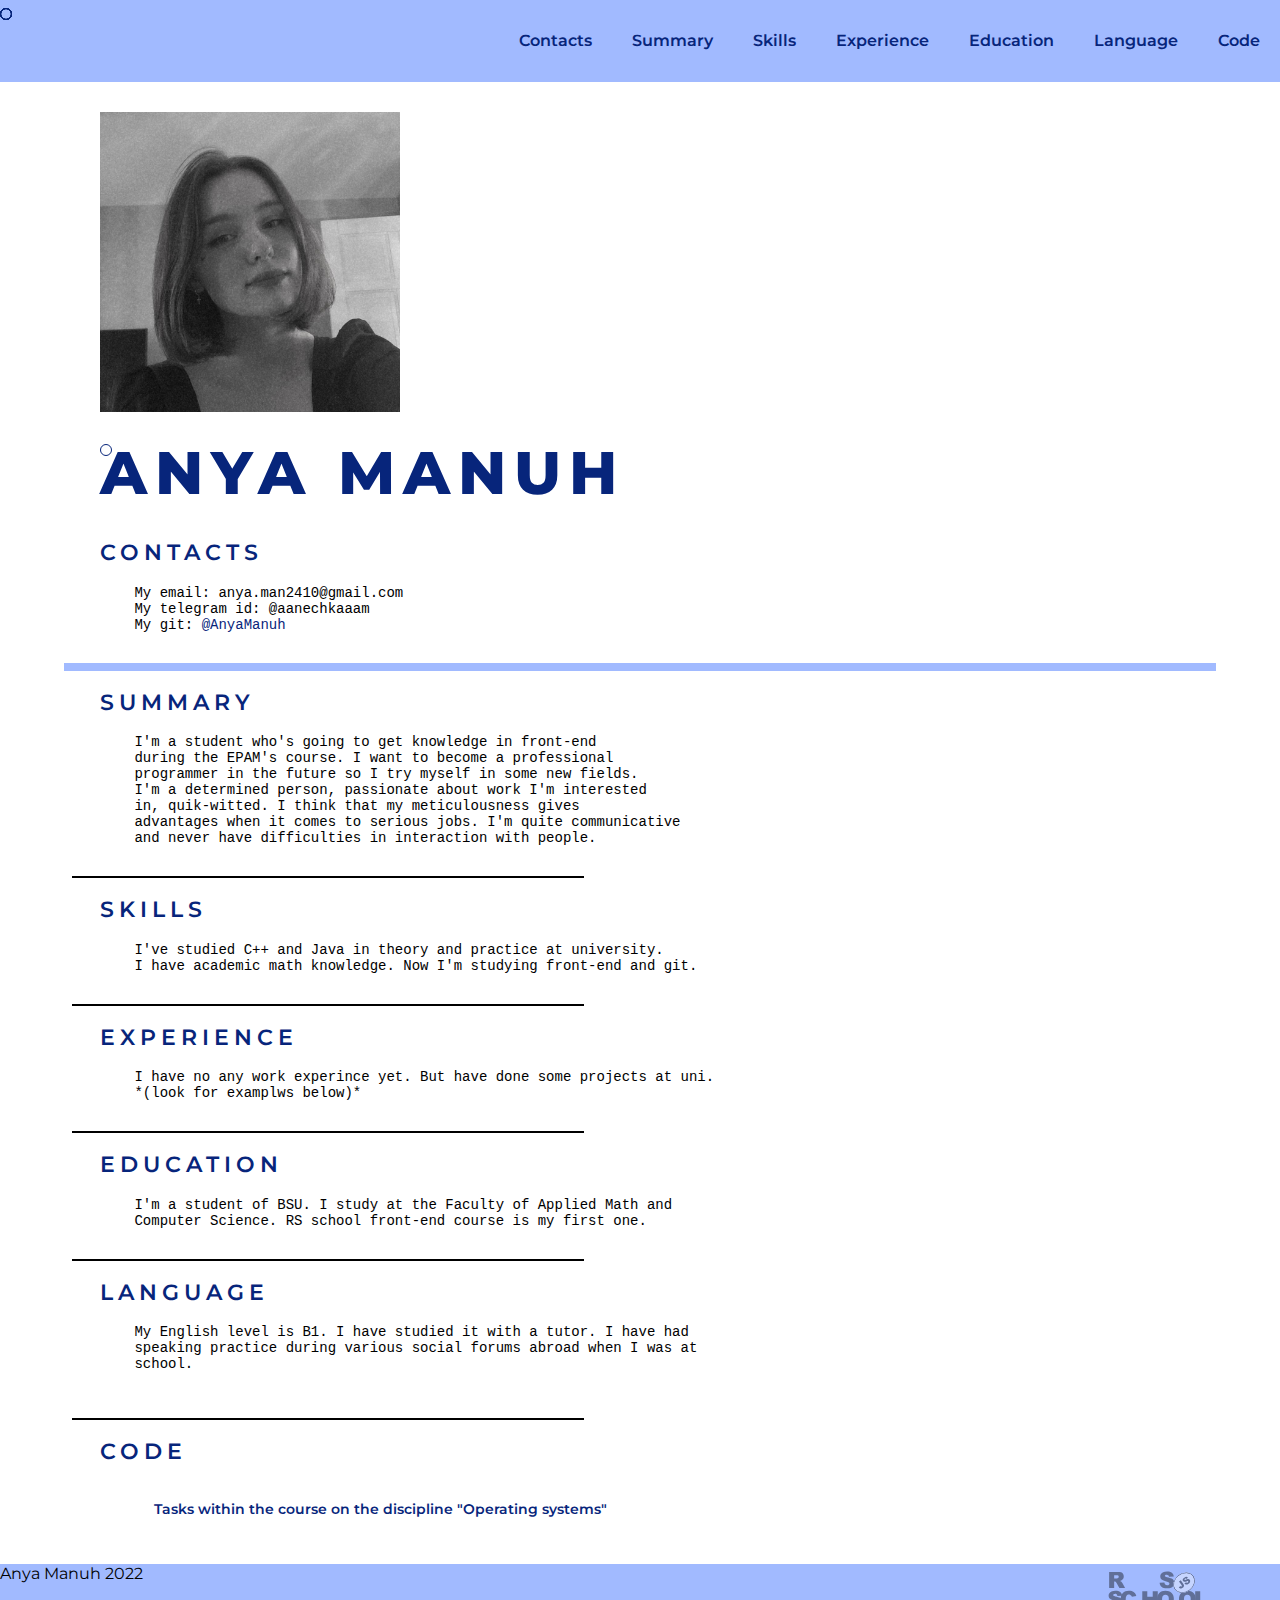
<file: rsschool-cv/index.html>
<!DOCTYPE html>
<html lang="en">
<head>
    <meta charset="UTF-8">
    <meta http-equiv="X-UA-Compatible" content="IE=edge">
    <meta name="viewport" content="width=device-width, initial-scale=1.0">
    <title>cv</title>
    <link rel="stylesheet" href="style.css">
    <link rel="icon" href="assets/cv.ico">
    <link href="https://fonts.googleapis.com/css2?family=Montserrat:wght@200&display=swap" rel="stylesheet"> 
</head>
<body>

    <header class="header">
        <div class="container"></div>
        <nav class="nav">
            <ul class="nav-list">
              <li class="nav-item"><a href="#contacts" class="nav-link">Contacts</a></li>
              <li class="nav-item"><a href="#summary" class="nav-link">Summary</a></li>
              <li class="nav-item"><a href="#skills" class="nav-link">Skills</a></li>
              <li class="nav-item"><a href="#experience" class="nav-link">Experience</a></li>
              <li class="nav-item"><a href="#education" class="nav-link">Education</a></li>
              <li class="nav-item"><a href="#language" class="nav-link">Language</a></li>
              <li class="nav-item"><a href="#code" class="nav-link">Code</a></li>
            </ul>
          </nav>
    </header>

    <main class="main" class ="main-container">

        <img id="myphoto" width ="300" height="300" src="assets/img/my_photo.jpg" alt="my photo">
        <div class="container"></div>

    
        <section class="section" id="profile">
         <h1 class="section-title" id="name">Anya Manuh</h1>
        </section>

        <section class="section" id="contacts">
            <h2 class="section-title">Contacts</h2>
            <p class="info">
                <pre>
                My email: anya.man2410@gmail.com
                My telegram id: @aanechkaaam
                My git: <a class="link" href="https://github.com/AnyaManuh">@AnyaManuh</a>
                </pre>  
             </p>
            </section>

            <hr width="90%" size="10px" color="#a1baff">

        <section class="section" id="summary">
         <h2 class="section-title">Summary</h2>
         <p class="info">
            <pre>
                I'm a student who's going to get knowledge in front-end 
                during the EPAM's course. I want to become a professional
                programmer in the future so I try myself in some new fields.
                I'm a determined person, passionate about work I'm interested 
                in, quik-witted. I think that my meticulousness gives 
                advantages when it comes to serious jobs. I'm quite communicative
                and never have difficulties in interaction with people.
         </pre>  
        </p>
        </section>

        <hr id ="line" align="left" width="40%" size="3px" color="black">

        <section class="section" id="skills">
         <h2 class="section-title">Skills</h2>
         <p class="info">
            <pre>
                I've studied C++ and Java in theory and practice at university.
                I have academic math knowledge. Now I'm studying front-end and git.
             </pre>  
         </p>
        </section>

        <hr id ="line" align="left" width="40%" size="3px" color="black">

        <section class="section" id="experience">
        <h2 class="section-title">Experience</h2>
         <p class="info">
            <pre>
                I have no any work experince yet. But have done some projects at uni.
                *(look for examplws below)*
            </pre>  
        </p>
        </section>

        <hr id ="line" align="left" width="40%" size="3px" color="black">

        <section class="section" id="education">
         <h2 class="section-title">Education</h2>
         <p class="info">
            <pre>
                I'm a student of BSU. I study at the Faculty of Applied Math and 
                Computer Science. RS school front-end course is my first one.
            </pre>  
        </p>
        </section>

        <hr id ="line" align="left" width="40%" size="3px" color="black">

        <section class="section" id="language">
            <h2 class="section-title">Language</h2>
            <p class="info">
                <pre>
                My English level is B1. I have studied it with a tutor. I have had
                speaking practice during various social forums abroad when I was at 
                school.
    
                </pre>  
            </p>
            </section>

            <hr id ="line" align="left" width="40%" size="3px" color="black">

        <section class="section" id="code">
            <h2 class="section-title">Code</h2>
            <p class="info">
                <pre>
                <a class="nav-link" href="https://github.com/AnyaManuh/OS-labs.git">Tasks within the course on the discipline "Operating systems"</a> 
            </pre>
        </section>


    </main>

    <footer class="footer">
        <div class="container"></div>
        <span id="createdby">Anya Manuh 2022</span>
        <img id="school-icon" width="100px" height="50px" src="assets/img/rs_school_js.svg" alt="rs_school">
    </footer>

</body>
</html>
</file>
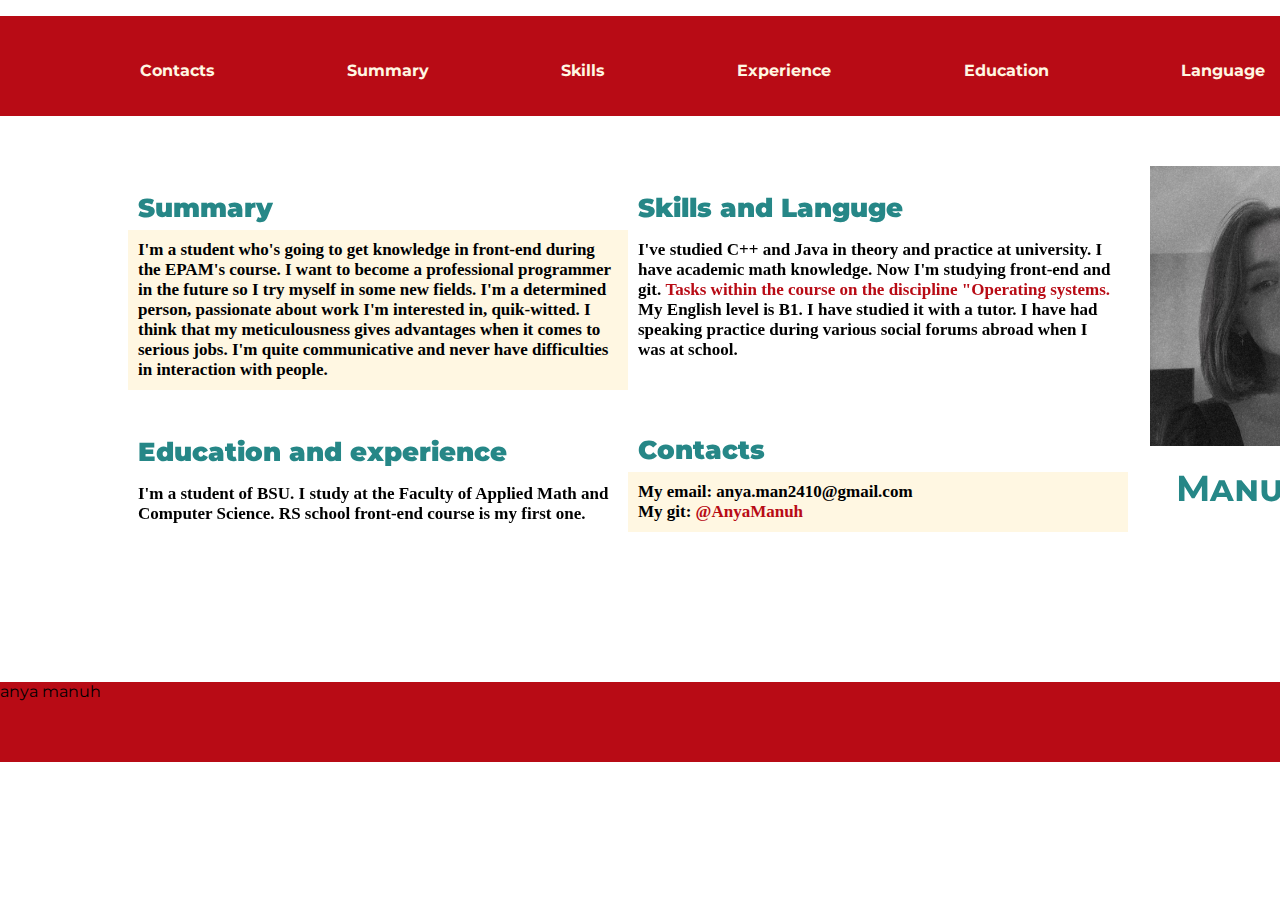
<file: mycv/mycv.html>
<!DOCTYPE html>
<html lang="en">

<head> 
    <meta charset="UTF-8">
    <meta http-equiv="X-UA-Compatible" content="IE=edge">
    <meta name="viewport" content="width=device-width, initial-scale=1.0">
    <title>cv</title>
    <link rel="stylesheet" href="cvcss.css">
    <link rel="icon" href="/assets/img/cv.ico" type="image/x-icon">
    <link href="https://fonts.googleapis.com/css2?family=Montserrat:wght@200&display=swap" rel="stylesheet">
</head>

<body>
    <header class="header">
        <div class="top">
            <nav class="nav">
                <ul class="nav-list">
                    <li>Contacts</li>
                    <li>Summary</li>
                    <li>Skills</li>
                    <li>Experience</li>
                    <li>Education</li>
                    <li>Language</li>
                    <li>Code</li>
                </ul>
            </nav>
        </div>
    </header>

    <main>
        <div class="info1">
            <p class="titles">Summary</p>
            <div>
                <p class="text" id="summary">
                    I'm a student who's going to get knowledge in front-end 
                    during the EPAM's course. I want to become a professional
                    programmer in the future so I try myself in some new fields.
                    I'm a determined person, passionate about work I'm interested 
                    in, quik-witted. I think that my meticulousness gives 
                    advantages when it comes to serious jobs. I'm quite communicative
                    and never have difficulties in interaction with people.
                 
                </p>      
            </div>
                <p class="titles">Education and experience</p>
            <div>
                <p class="text" id="exp&edu">
                    I'm a student of <b class="bold">BSU</b>. I study at <b class="bold">the Faculty of Applied Math and 
                    Computer Science</b>. 
                    RS school front-end course is my first one.
                </p>
            </div>
        </div>

        <div class="info2">
            <p class="titles">Skills and Languge</p>
            <div>
                <p class="text" id="sk&ln">
                    I've studied <b class="bold">C++ and Java in theory and practice</b> at university.
                    I have academic math knowledge. Now I'm studying front-end and git.
                    <a class="link" href="https://github.com/AnyaManuh/OS-labs.git">Tasks within the course on the discipline "Operating systems.</a>
                        <br>
                    <b class="bold">My English level is B1</b>. I have studied it with a tutor. I have had
                    speaking practice during various social forums abroad when I was at 
                    school.

                </p>
            </div>
            <div id="contacts">
                <p class="titles" id="bold">Contacts</p>
                <div class="text" id="contactinfo">
                    <div>My email: anya.man2410@gmail.com</div>
                    <div>My git: <a class="link" href="https://github.com/AnyaManuh">@AnyaManuh</a></div>
                </div>
            </div>
            
        </div>

        <div class="info3">
            <img id="myphoto" width ="280" height="280" src="assets/img/my_photo.jpg" alt="my photo">
            <p class="name">Manuh Anna</p>
        </div>
    </main>

    <footer>
       <p>anya manuh</p>
    </footer>
</body>

</html>
</file>
<file: rsschool-cv/style.css>
*{
    box-sizing: border-box;
}

html {
    scroll-behavior: smooth; 
  }

body{
    font-family: 'Montserrat', Verdana, sans-serif;
    min-height: 100vh;
    margin: 0; 
    padding: 0;
    display: flex;
    flex-direction: column;
    justify-content: space-between;
}

header{
    background-color: #a1baff;
}

footer{
    background-color: #a1baff;
}



h2{
    font-size:36px;
}

.container{
    max-width: 1440px;
    margin: 0 auto;
    position:relative;
    left:300px;
}

.nav-list {
    display: flex;
    justify-content: flex-end;
    align-items: center;
    list-style: none;
  }

  .nav-link{
    cursor: pointer;
    padding: 0 20px;
    line-height: 50px;
    text-decoration: none;
    font-family: 'Montserrat', sans-serif;
    font-weight: 600;
    color:#07257b;

  }

  .nav-link:hover {
    color: #4a6ed1;
  }

  .link {
    text-decoration: none;
    color: #07257b;
    transition: color 0.5s;
  }
  
  .link:hover {
    color: #4a6ed1;
  }

  .section-item a {
    color: black;
    text-decoration: none;  
    transition: color 0.5s;
  }

  .section-title::before {
    content: "";
    position: absolute;
    top: 8px;
    left: 0px;
    width: 10px;
    height: 10px; 
    border: 1px solid #07257b;
    border-radius: 50%;
  }

  .section-title{
    margin-left: 100px;
  }

  .main-container {
    display: flex;
    flex-wrap: wrap;
    max-height: 1000px;
   
  }

  .section {
    width: 50%;
    font-size:14px;
  }

  @media (max-width: 768px) {
    .section {
      width: 100%;
    }
  }

  

  .section-title {
    font-size: 22px;
    font-weight: 600;
    text-transform: uppercase;
    letter-spacing: 5px;
    color: #07257b;
  }

  #name{
    font-size:60px;
    font-weight: 800;
    text-transform: uppercase;
    letter-spacing: 8px;
    color: #07257b;
    position: relative;
    top:10px;

  }


#myphoto{
   position:relative;
   top:30px;
   left:100px;
}

#line{
    position: relative;
    left:72px;
}

#school-icon{
    float:right;
    position: relative;
    right:72px;
    opacity: 0.4;
  
}

#createdby{
    line-height: 20px;
}
</file>
<file: mycv/cvcss.css>
*
{
    box-sizing: border-box;
}


body
{
    width:300%;
    height:200%;
    position:fixed;
    overflow:hidden;
    font-family: 'Montserrat', sans-serif;
    max-height:max-content;
    margin: 0; 
    padding: 0;
    justify-content: space-between;
    background-color: white;
}


header
{
    width: 300%;
    height: 100px;
    top:-10px;
    background-color: #B80B15;
}



footer
{
    position: relative;
    top: 630px;
    height: 80px;
    margin-top: -80px;
    background-color: #B80B15;
}

.top
{
    max-width: 1440px;
    margin: 0;
    position:relative;
}

.nav-list
{
    position: relative;
    top: 45px;
    color:#FFF7E2;
    font-weight: 700;
}

.nav-list 
{
    display: flex;
    justify-content: flex-end;
    justify-content: space-between;
    align-items: center;
    list-style: none;
    margin-left:   100px;
  }

  .info1
  {
    float:left;
    width:500px;
    position: relative;
    left: 138px;
    top:50px;
  }

  #summary
  {
    background-color: #FFF7E2;
  }

  .titles
  {
    color:#268787;
    font-weight: 900;
    font-size: 26px;
  }

  .text
  {
    font-family: 'Times New Roman';
    position:relative;
    bottom: 20px;
    right:10px;
    font-size: 17px;
    font-weight: 550;
    padding: 10px;
  }

  .info2
  {
    float:left;
    width:500px;
    position: relative;
    left: 138px;
    top:50px;
  }


  .info3
  {
    float:left;
    width:400px;
    position: relative;
    left: 150px;
    top:50px;
  }

  #contacts
  {
    position: relative;
    top:18px;
  }
  
  #contactinfo
  {
    background-color: #FFF7E2;
  }
  li:hover
  {color:#b0a280;}

  #bold
  {
    color:#268787;
    font-weight: 900;
    font-size: 26px;
  }

.name
{
  font-size: 36px;
  font-weight: 700;
  font-variant: small-caps;
  position: relative;
  bottom:20px;
  left:26px;
  color:#268787;
}
 
.link
{
  font-family:'Times New Roman';
  color:#B80B15;
  font-weight: 600;
  text-decoration: none;
  transition: color s;
}

.link:hover
{
  color:#268787;
}
</file>
